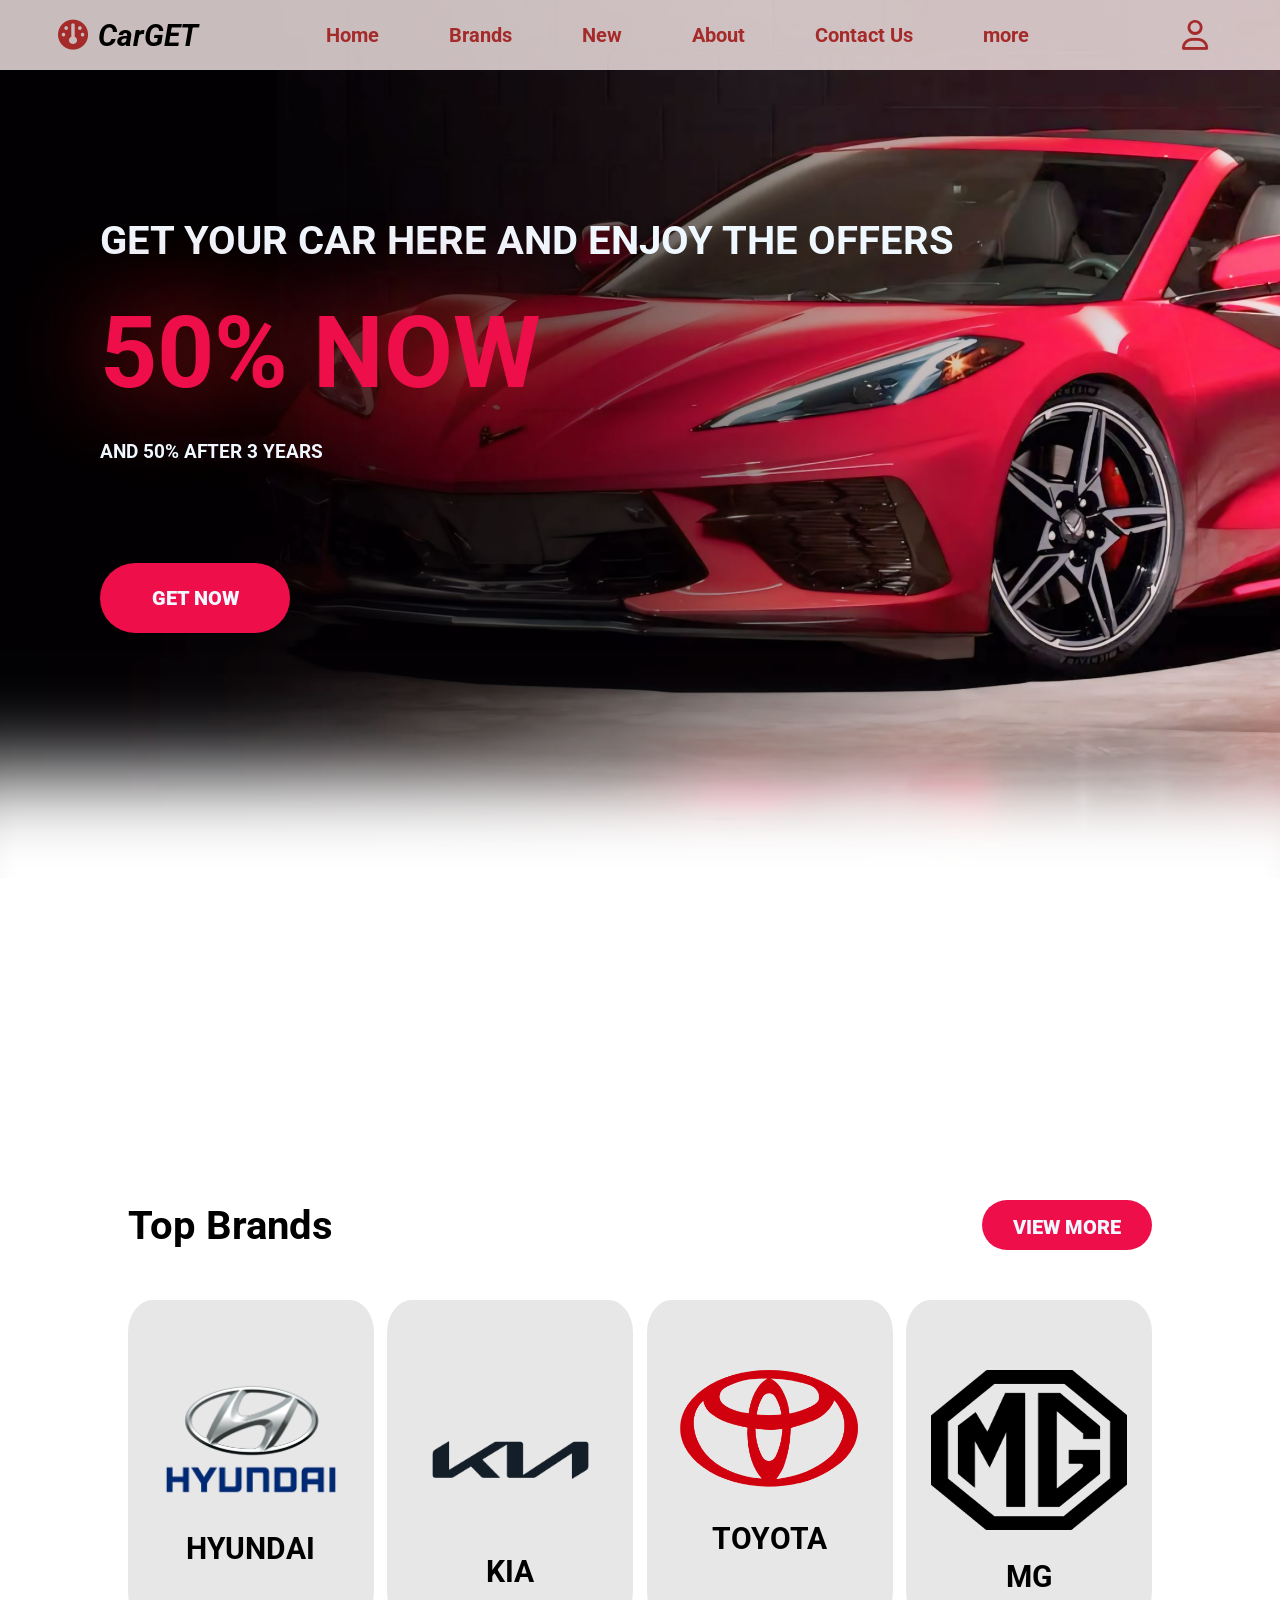
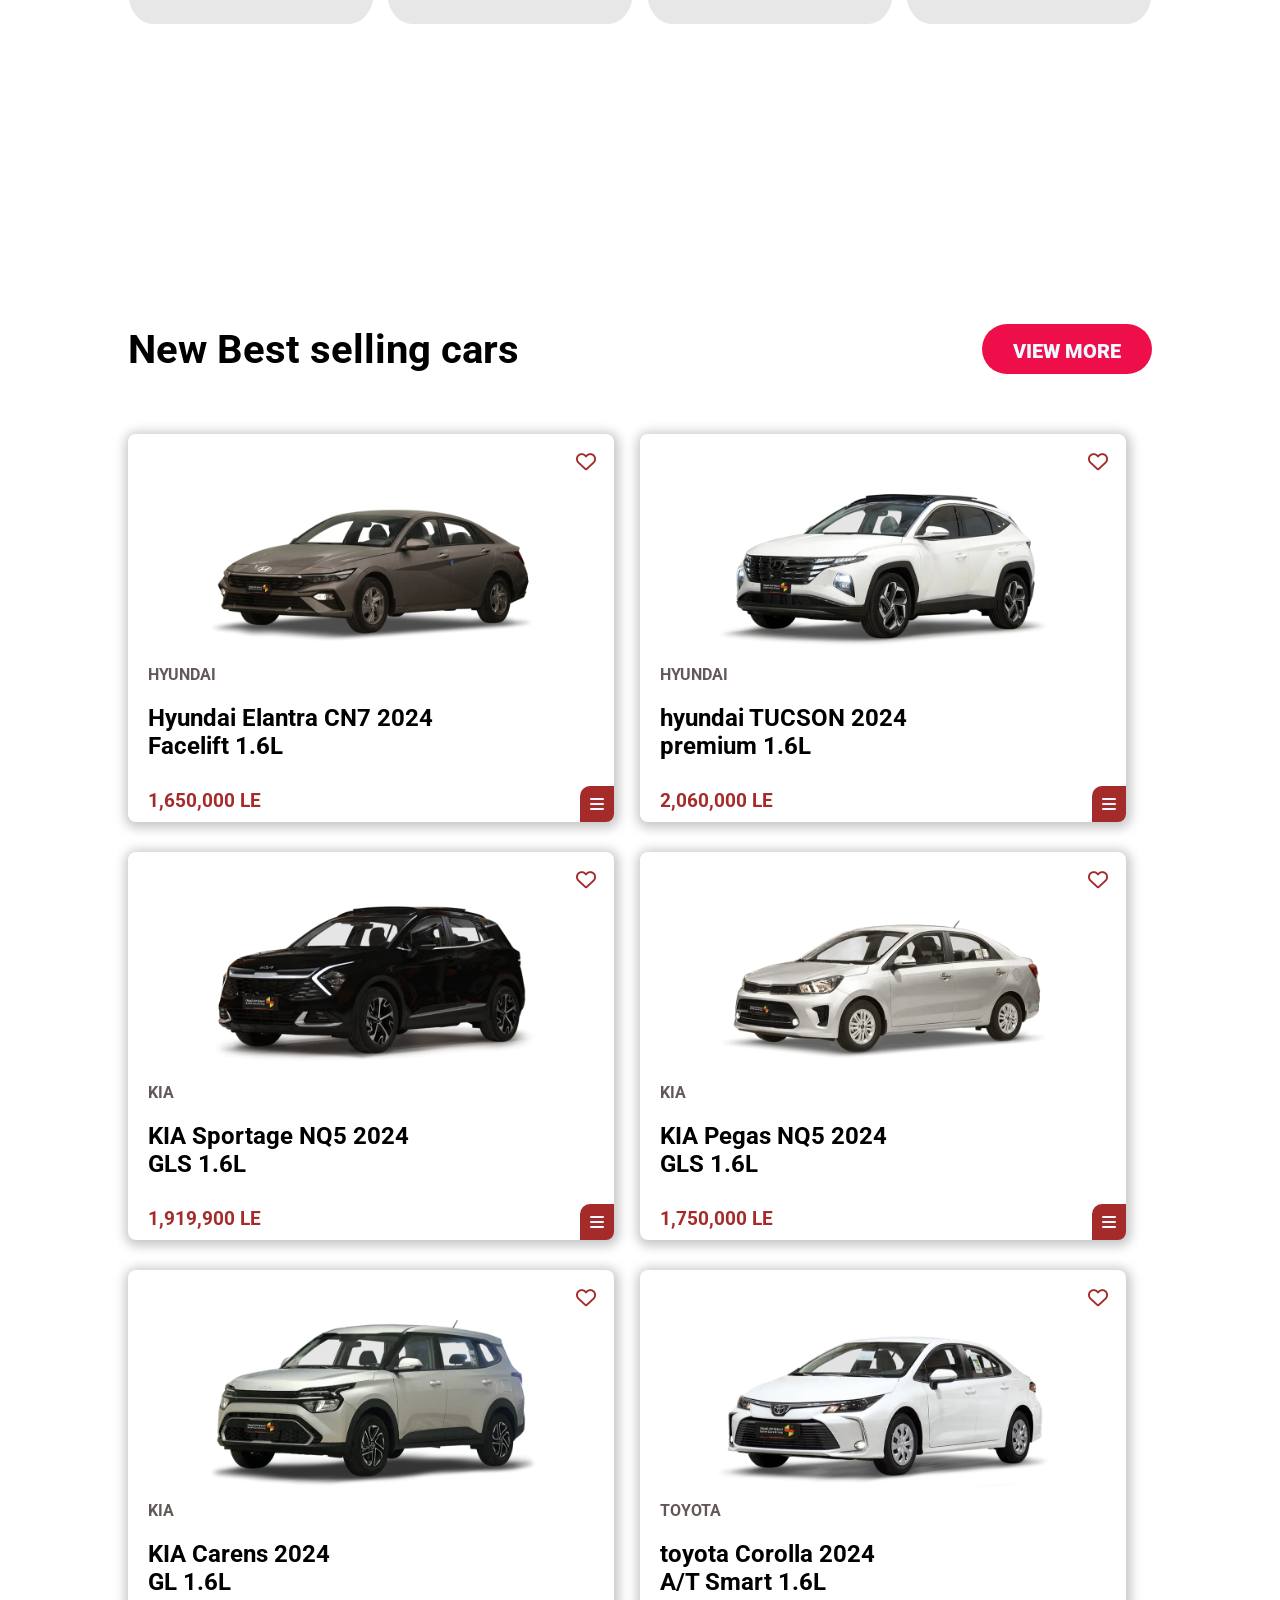
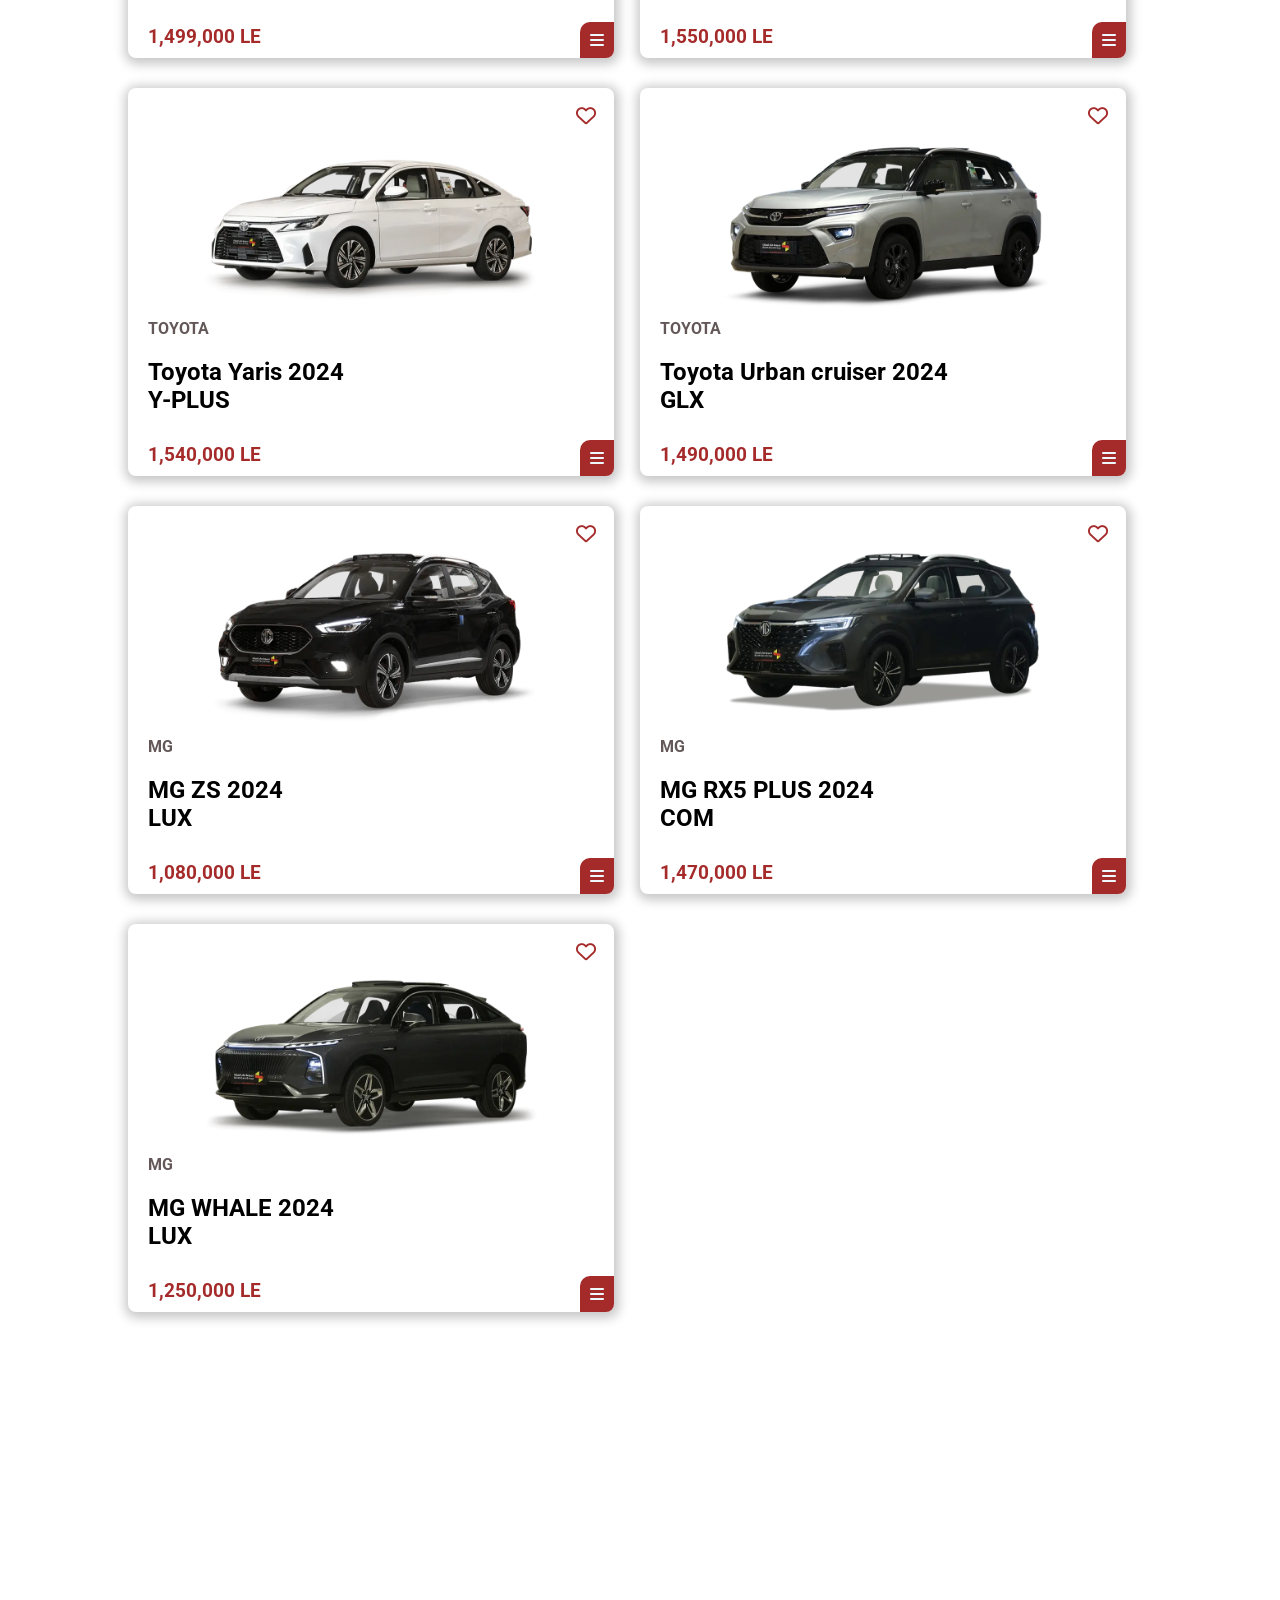
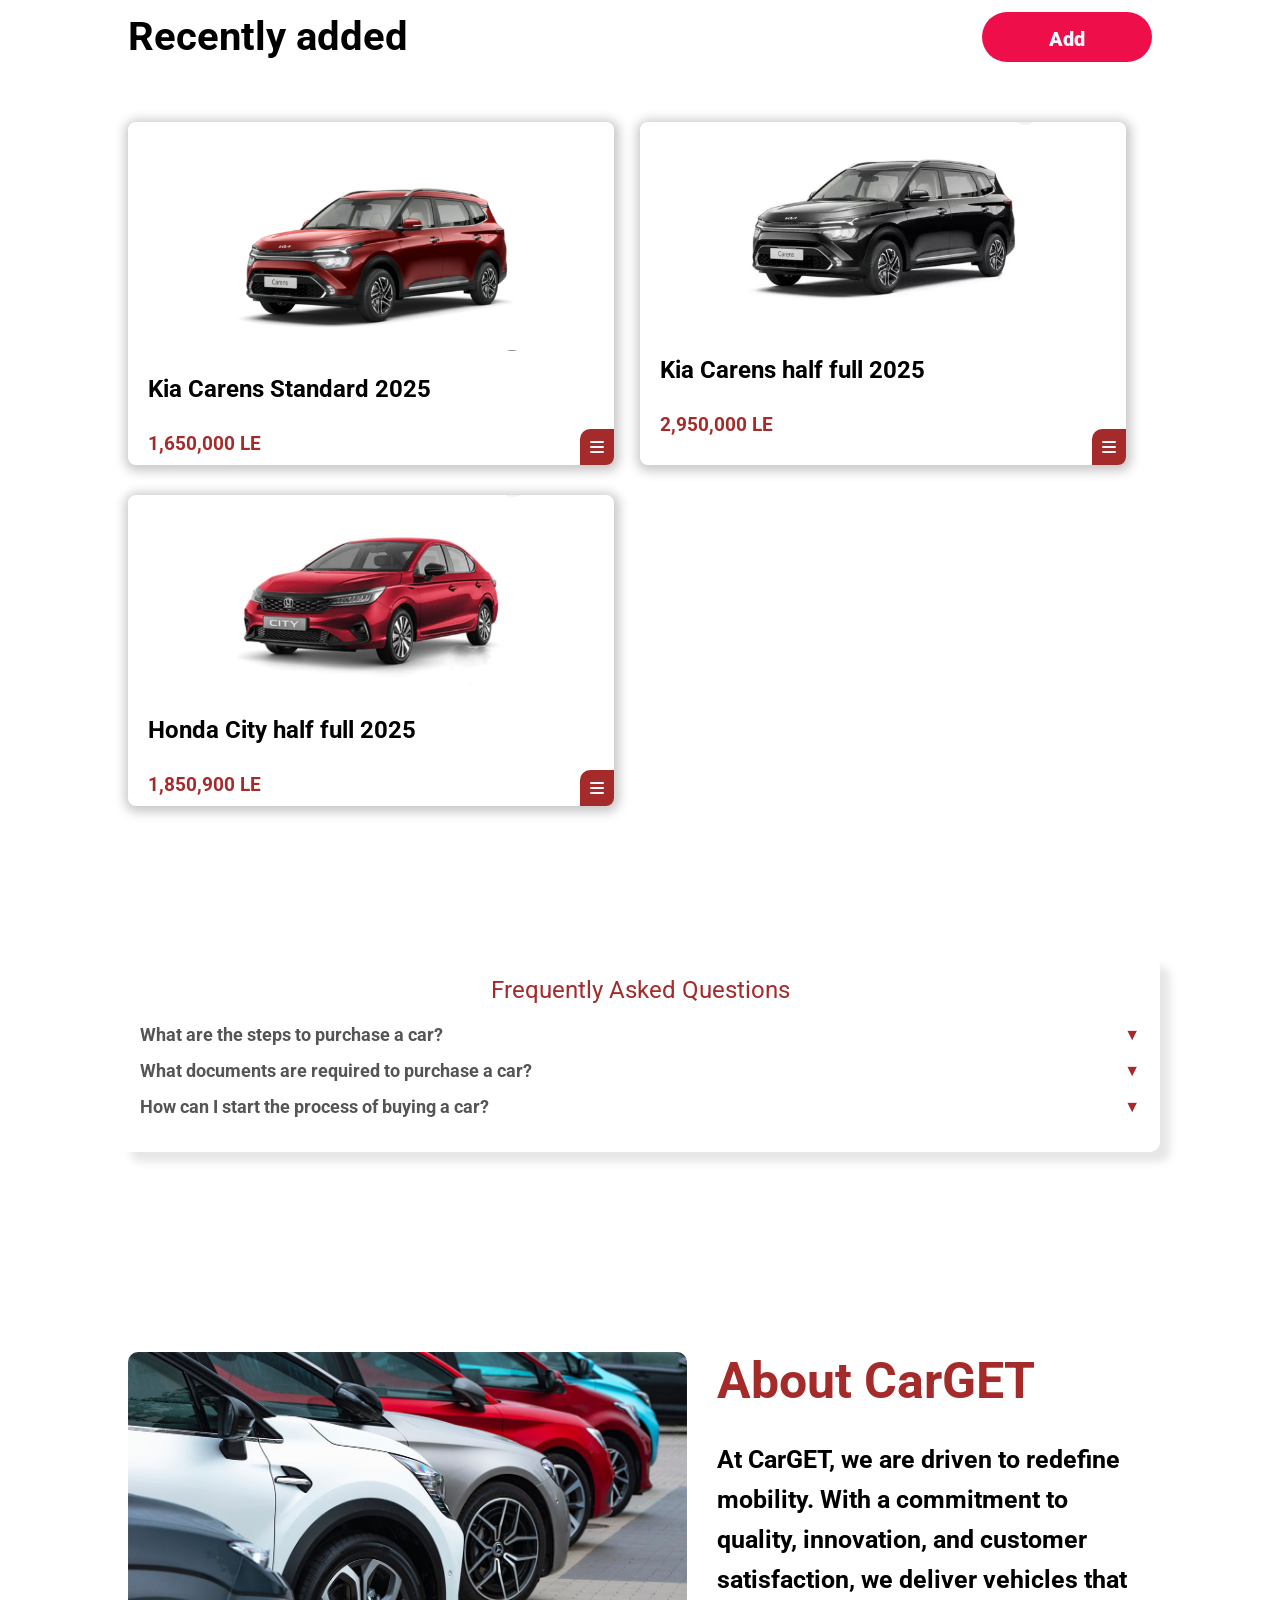
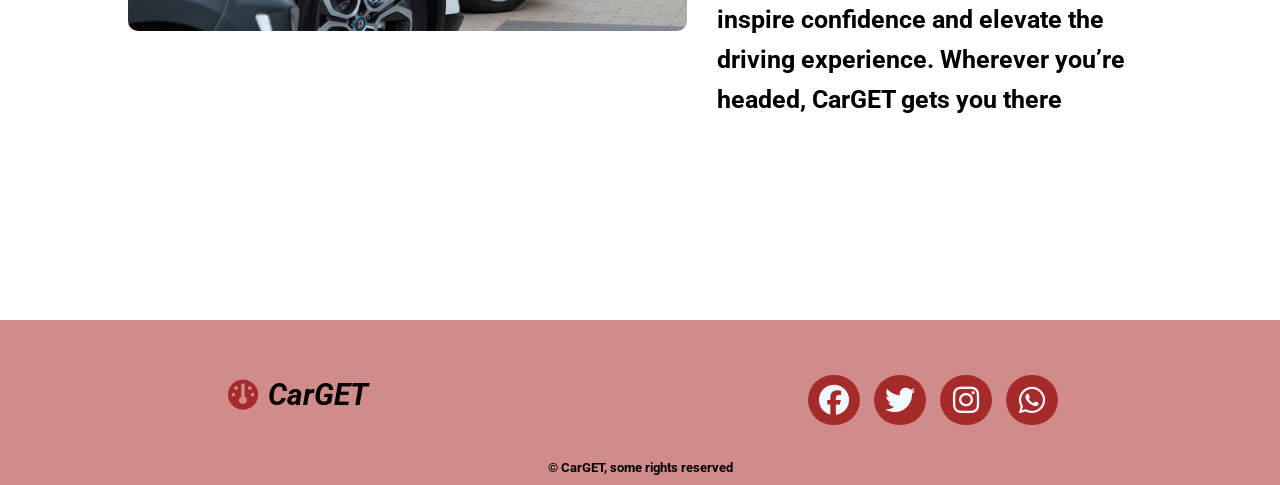
<file: index.html>
<!DOCTYPE html>
<html lang="en">
<head>
    <meta charset="UTF-8">
    <meta name="viewport" content="width=device-width, initial-scale=1.0">
    <title>CarGET-car-website</title>
    <link rel="stylesheet" href="css/style5.css">
    <link rel="preconnect" href="https://fonts.googleapis.com">
    <link rel="preconnect" href="https://fonts.gstatic.com" crossorigin>
    <link href="https://fonts.googleapis.com/css2?family=Comfortaa:wght@300..700&family=Roboto:ital,wght@0,100;0,300;0,400;0,500;0,700;0,900;1,100;1,300;1,400;1,500;1,700;1,900&display=swap" rel="stylesheet">
    <link rel="stylesheet" href="https://cdnjs.cloudflare.com/ajax/libs/font-awesome/6.7.1/css/all.min.css">
</head>
<body>
    <div class="home">
        <nav>
            <a class="logo" href="#">
                <i class="fa-solid fa-gauge"></i>
                <h3 style="font-style:italic;"><strong>CarGET</strong></h3>
            </a>
            <div class="navlinks">
                <a href="#">Home</a>
                <a href="#Brands">Brands</a>
                <a href="#New">New</a>
                <a href="#About">About</a>
                <a href="contact.html">Contact Us</a>
                <a href="#more">more</a>

            </div>
                <a class="login" href="log in.html" ><i class="fa-regular fa-user"> </i></a>
        </nav>
        <div class="homepage">
            <div class="content">
                <h2 >GET YOUR CAR HERE AND ENJOY THE OFFERS</h2>
                <h1>50% NOW</h1>
                <h3>AND 50% AFTER 3 YEARS</h3>
                <button>GET NOW</button>

            </div>
        </div>
    </div>

    <div class="section2" id="Brands">
        <div class="header1">
            <h1 style="font-size: 40px; "><strong>Top Brands</strong></h1>
            <button>VIEW MORE</button>
        </div>
        

        <div class="categores">

            <div class="item1">
            
                <img src="images/hyundai.png" alt="HYUNDAI" style="margin-top: 80px; margin-bottom: 11px;" >
                <h3>HYUNDAI</h3>
            </div>

            <div class="item2">
                <img src="images/KIA.png" alt="KIA" style="height: 200px; margin-top:60px;  margin-bottom: -25px;"  >
                <h3>KIA</h3>
            </div>

            <div class="item3">
                <img src="images/TOYOTA.png" alt="TOYOTA" style="margin-top: 30px; margin-bottom:-25px;" >
                <h3>TOYOTA</h3>
            </div>

            <div class="item4">
                <img src="images/MG.png" alt="MG" style="height: 160px; margin-top: 70px; margin-bottom: 10px;"  >
                <h3>MG</h3>
            </div>

        </div>


    </div>


    <div class="section3" id="New">
        <div class="header2">
            <h1 style="font-size: 40px; "><strong>New Best selling cars</strong></h1>
            <button>VIEW MORE</button>
        </div>

        <div class="cars">
        <div class="item">
            <img  src="images/elantra.webp"  alt="hyundai">
            <h4>HYUNDAI</h4>
            <h2>Hyundai Elantra CN7 2024 <br>Facelift 1.6L</h2>
            <h3>1,650,000 LE</h3>
            <i  class="fa-regular fa-heart"></i>
            <i id="browse" class="fa-solid fa-bars"></i>
        </div>

        <div class="item">
            <img  src="images/tucson.webp"  alt="hyundai">
            <h4>HYUNDAI</h4>
            <h2>hyundai TUCSON 2024 <br>premium 1.6L</h2>
            <h3>2,060,000 LE</h3>
            <i  class="fa-regular fa-heart"></i>
            <i id="browse" class="fa-solid fa-bars"></i>
        </div>

        <div class="item">
            <img  src="images/sportage.webp"  alt="kia">
            <h4>KIA</h4>
            <h2>KIA Sportage NQ5 2024 <br>GLS 1.6L</h2>
            <h3>1,919,900 LE</h3>
            <i  class="fa-regular fa-heart"></i>
            <i id="browse" class="fa-solid fa-bars"></i>
        </div>

        <div class="item">
            <img  src="images/pegas.webp"  alt="kia">
            <h4>KIA</h4>
            <h2>KIA Pegas NQ5 2024 <br>GLS 1.6L</h2>
            <h3>1,750,000 LE</h3>
            <i  class="fa-regular fa-heart"></i>
            <i id="browse" class="fa-solid fa-bars"></i>
        </div>

        <div class="item">
            <img  src="images/carens.webp"  alt="kia">
            <h4>KIA</h4>
            <h2>KIA Carens 2024 <br>GL 1.6L</h2>
            <h3>1,499,000 LE</h3>
            <i  class="fa-regular fa-heart"></i>
            <i id="browse" class="fa-solid fa-bars"></i>
        </div>

        <div class="item">
            <img  src="images/corolla.webp"  alt="toyota">
            <h4>TOYOTA</h4>
            <h2>toyota Corolla 2024 <br>A/T Smart 1.6L</h2>
            <h3>1,550,000 LE</h3>
            <i  class="fa-regular fa-heart"></i>
            <i id="browse" class="fa-solid fa-bars"></i>
        </div>

        <div class="item">
            <img  src="images/YARIS.webp"  alt="toyota">
            <h4>TOYOTA</h4>
            <h2>Toyota Yaris 2024 <br>Y-PLUS</h2>
            <h3>1,540,000 LE</h3>
            <i  class="fa-regular fa-heart"></i>
            <i id="browse" class="fa-solid fa-bars"></i>
        </div>

        <div class="item">
            <img  src="images/cruiser.webp"  alt="toyota">
            <h4>TOYOTA</h4>
            <h2>Toyota Urban cruiser 2024 <br>GLX</h2>
            <h3>1,490,000 LE</h3>
            <i  class="fa-regular fa-heart"></i>
            <i id="browse" class="fa-solid fa-bars"></i>
        </div>

        <div class="item">
            <img  src="images/zs.webp"  alt="mg">
            <h4>MG</h4>
            <h2>MG ZS 2024 <br>LUX</h2>
            <h3>1,080,000 LE</h3>
            <i  class="fa-regular fa-heart"></i>
            <i id="browse" class="fa-solid fa-bars"></i>
        </div>

        <div class="item">
            <img  src="images/RX.webp"  alt="mg">
            <h4>MG</h4>
            <h2>MG RX5 PLUS 2024 <br>COM</h2>
            <h3>1,470,000 LE</h3>
            <i  class="fa-regular fa-heart"></i>
            <i id="browse" class="fa-solid fa-bars"></i>
        </div>

        <div class="item">
            <img  src="images/WHALE.webp"  alt="mg">
            <h4>MG</h4>
            <h2>MG WHALE 2024 <br>LUX</h2>
            <h3>1,250,000 LE</h3>
            <i  class="fa-regular fa-heart"></i>
            <i id="browse" class="fa-solid fa-bars"></i>
        </div>
        </div>
    </div>
    <div class="section3" id="more">
        <div class="header2">
          <h1 style="font-size: 40px"><strong>Recently added</strong></h1>
          <button> Add</button>
        </div>
  
        <div class="cars">
          <div class="item">
            <img src="images/carens2.jpg" alt="hyundai" />
            
            <h2>Kia Carens Standard 2025</h2>
            <h3>1,650,000 LE</h3>
        
            <i id="browse" class="fa-solid fa-bars"></i>
          </div>
  
          <div class="item">
            <img src="images/carens3.jpg" alt="hyundai" />
        
            <h2>Kia Carens half full 2025</h2>
            <h3>2,950,000 LE</h3>
            
            <i id="browse" class="fa-solid fa-bars"></i>
          </div>
  
          <div class="item">
            <img src="images/citycar.jpg" alt="kia" />
           
            <h2>Honda City half full 2025 </h2>
            <h3>1,850,900 LE</h3>
           
            <i id="browse" class="fa-solid fa-bars"></i>
          </div>
        </div>
    <div class="container" id="more">
        <div class="title">Frequently Asked Questions</div>
        <details>
            <summary>What are the steps to purchase a car?</summary>
            <ul class="steps">
                <li>Reserve the car</li>
                <li>Confirm the availability and approve the order</li>
                <li>Pay the remaining car price</li>
                <li>Get car insurance</li>
                <li>Register the car</li>
                <li>Ship the car</li>
            </ul>
        </details>
        <details>
            <summary>What documents are required to purchase a car?</summary>
            <ul class="steps">
                <li>Valid driver's license copy</li>
                <li>Personal ID copy</li>
            </ul>
        </details>
        <details>
            <summary>How can I start the process of buying a car?</summary>
            <p>The process begins by paying a deposit for the car. This deposit is deducted from the car price, and in case the purchase is not completed, it ensures the reservation of the car is canceled.</p>
        </details>
    </div>


    <div class="about" id="About">
        <div class="imgdiv">
            <img src="images/aboutimg.jpg" alt="cars">
        </div>

        <div class="content3">
            <h1>About CarGET</h1>
            <h2> At CarGET, we are driven to redefine mobility. With a commitment to quality, innovation, and customer satisfaction, we deliver vehicles that inspire confidence and elevate the driving experience. Wherever you’re headed, CarGET gets you there</h2>
        </div>
    </div>
 


    <div class="contacts" >

        <div class="content4">
            <div >
                <a href="#" class="logo">
                    <i class="fa-solid fa-gauge"></i>
                    <h3 style="font-style: italic;">CarGET</h3>
                </a>
            </div>

           <div class="social">
            <i class="fa-brands fa-facebook"></i>
            <i class="fa-brands fa-twitter"></i>
            <i class="fa-brands fa-instagram"></i>
            <i class="fa-brands fa-whatsapp"></i>            </div>
        </div>

        <div class="rights">
            <h5>© CarGET, some rights reserved</h5>
        </div>

    </div>


</body>
</html>
</file>
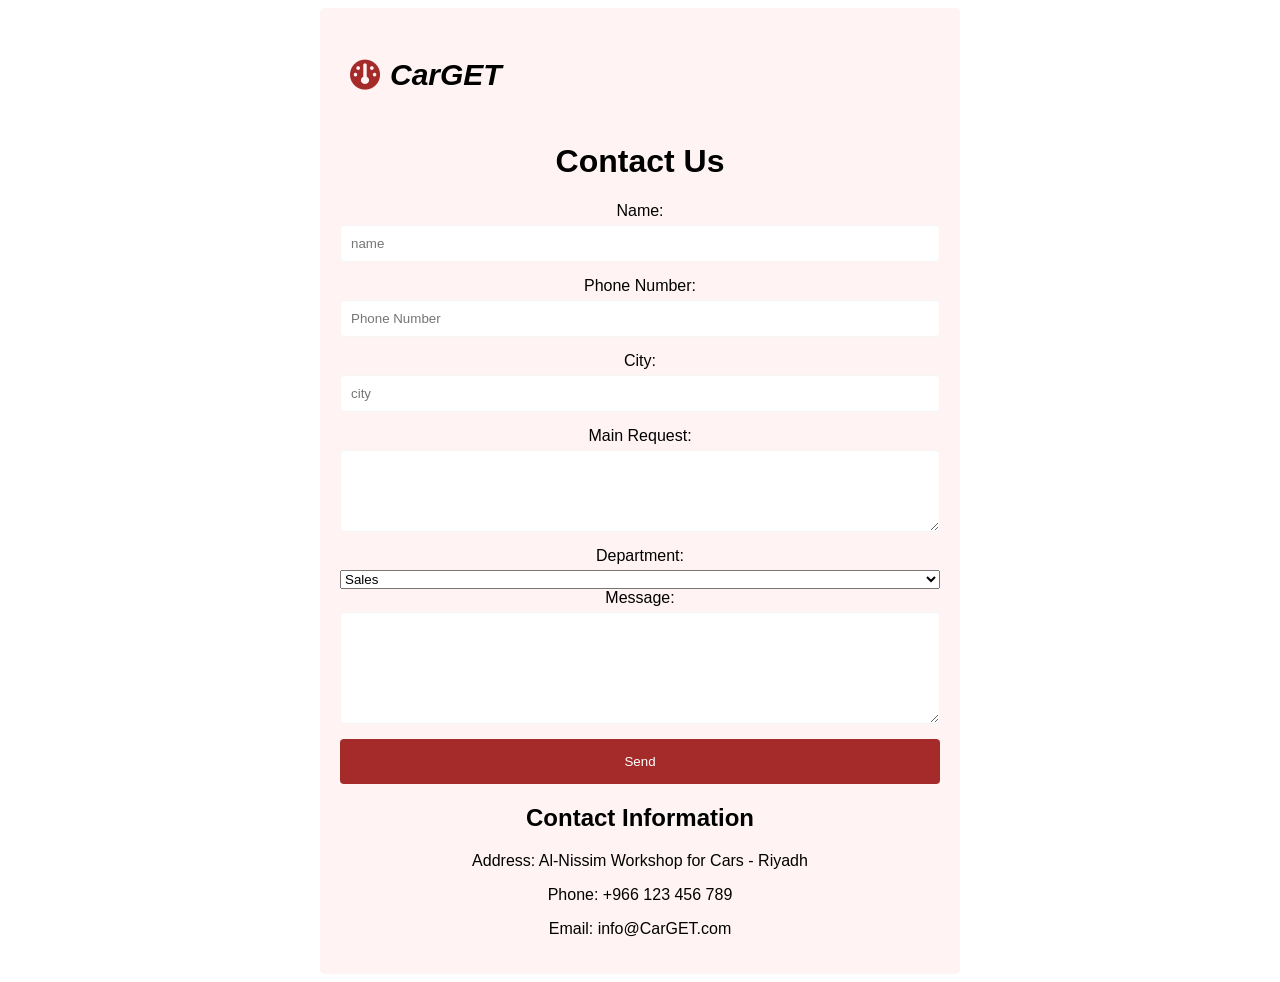
<file: contact.html>
<!DOCTYPE html>
<html lang="en">
<head>
    <meta charset="UTF-8">
    <meta name="viewport" content="width=device-width, initial-scale=1.0">
    <title>Contact Us</title>
    <link rel="stylesheet" href="css/contact.css">
    <link rel="preconnect" href="https://fonts.googleapis.com">
    <link rel="preconnect" href="https://fonts.gstatic.com" crossorigin>
    <link href="https://fonts.googleapis.com/css2?family=Comfortaa:wght@300..700&family=Roboto:ital,wght@0,100;0,300;0,400;0,500;0,700;0,900;1,100;1,300;1,400;1,500;1,700;1,900&display=swap" rel="stylesheet">
    <link rel="stylesheet" href="https://cdnjs.cloudflare.com/ajax/libs/font-awesome/6.7.1/css/all.min.css">
</head>
<body>
    <div class="container">
        <div class="logo">
            <i class="fa-solid fa-gauge"></i>
            <h3 style="font-style:italic;"><strong>CarGET</strong></h3>
        </div>
        <h1>Contact Us</h1>
        <form >
            <label for="name">Name:</label>
            <input type="text" id="name" name="name" placeholder="name" >

            <label for="phone">Phone Number:</label>
            <input type="tel" id="phone" name="phone"placeholder="Phone Number"  required>

            <label for="city">City:</label>
            <input type="text" id="city" name="city"placeholder="city"  required>

            <label for="request">Main Request:</label>
            <textarea id="request" name="request" rows="4" required></textarea>

            <label for="department">Department:</label>
            <select id="department" name="department" >
                <option value="sales">Sales</option>
                <option value="support">Support</option>
                </select>

            <label for="message">Message:</label>
            <textarea id="message" name="message" rows="6" required></textarea>

            <button type="submit">Send</button>
        </form>

        <div class="contact-info">
            <h2>Contact Information</h2>
            <p>Address: Al-Nissim Workshop for Cars - Riyadh</p>
            <p>Phone: +966 123 456 789</p>
            <p>Email: info@CarGET.com</p>
        </div>
    </div>

    <!-- <script src="script.js"></script> -->
</body>
</html>
</file>
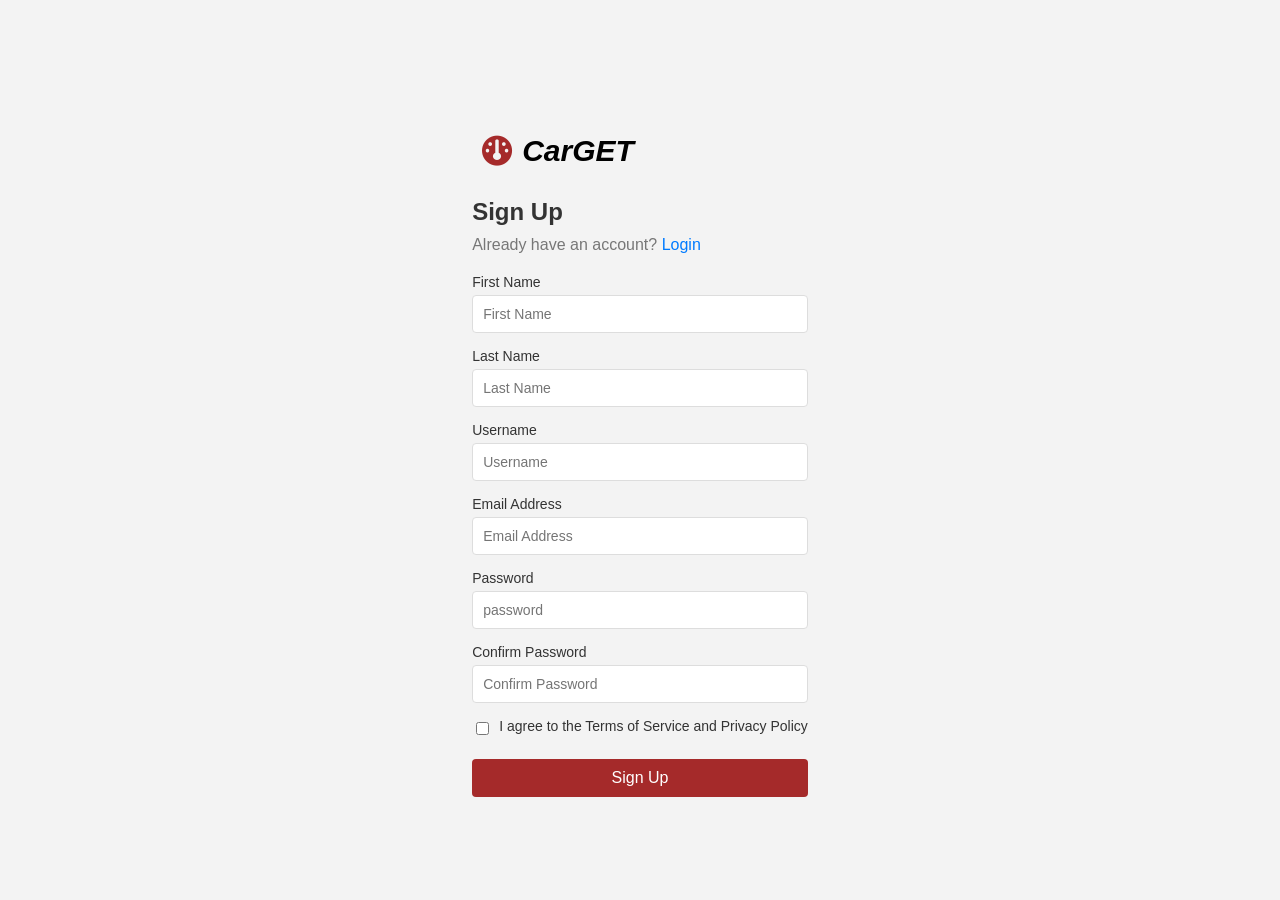
<file: log in.html>
<!DOCTYPE html>
<html lang="en" dir="ltr">
<head>
    <meta charset="UTF-8">
    <meta name="viewport" content="width=device-width, initial-scale=1.0">
    <title>Sign Up</title>
    <link rel="stylesheet" href="css/log in.css">
    <link rel="preconnect" href="https://fonts.googleapis.com">
    <link rel="preconnect" href="https://fonts.gstatic.com" crossorigin>
    <link href="https://fonts.googleapis.com/css2?family=Comfortaa:wght@300..700&family=Roboto:ital,wght@0,100;0,300;0,400;0,500;0,700;0,900;1,100;1,300;1,400;1,500;1,700;1,900&display=swap" rel="stylesheet">
    <link rel="stylesheet" href="https://cdnjs.cloudflare.com/ajax/libs/font-awesome/6.7.1/css/all.min.css">
</head>
<body>
    <div class="form-container">
        <div class="logo">
            <i class="fa-solid fa-gauge"></i>
            <h3 style="font-style:italic;"><strong>CarGET</strong></h3>
        </div>
        <h2>Sign Up</h2>
        <p>Already have an account? <a href="#">Login</a></p>
        <form>
            <div class="input-group">
                <label>First Name</label>
                <input type="text" placeholder="First Name" required>
            </div>
            <div class="input-group">
                <label>Last Name</label>
                <input type="text" placeholder="Last Name" required>
            </div>
            <div class="input-group">
                <label>Username</label>
                <input type="text" placeholder="Username" required>
            </div>
            <div class="input-group">
                <label>Email Address</label>
                <input type="email" placeholder="Email Address" required>
            </div>
            <div class="input-group">
                <label>Password</label>
                <input type="password" placeholder="password" required>
            </div>
            <div class="input-group">
                <label>Confirm Password</label>
                <input type="password" placeholder="Confirm Password" required>
            </div>
            <div class="checkbox-group">
                <input type="checkbox" id="terms" required>
                <label for="terms">I agree to the Terms of Service and Privacy Policy</label>
            </div>
            <button type="submit">Sign Up</button>
        </form>
    </div>
</body>
</html>
</file>
<file: css/style5.css>
*{
  margin: 0;
  padding: 0;
  font-family:sans-serif;
  font-family: 'Roboto',sans-serif;
  -webkit-user-select: none;
  user-select: none;
  scroll-behavior: smooth;
}

::-webkit-scrollbar{
  width: 7px;
  background-color: rgba(240, 248, 255, 0.589);
}

::-webkit-scrollbar-thumb{
  width:7px;
  background-color:brown;
}

nav{
  display: flex;
  position: fixed;
  align-items: center;
  justify-content: space-around;
  height: 70px;
  background-color: rgba(255, 240, 240, 0.786);
  -webkit-backdrop-filter: blur(30px);
  width:100%;
  z-index:1;
}

.logo {
  display: flex;
  align-items: center;
  text-decoration: none;
}

.logo i {
  font-size: 30px;
  color:brown;
  padding: 10px;
} 

.logo h3{
  font-size: 30px;
  color: rgb(0, 0, 0);
}

.navlinks a{
  text-decoration: none;
  color: brown;
  font-size: 20px;
  font-weight: 700;
  margin:20px;
  padding: 13px;
  /* border: 1px solid black; */
}

.navlinks a:hover{

background-color: brown;
color: rgb(255, 255, 255);
border-radius: 25px;
} 
.login{
  display: flex;
  align-items: center;
  justify-content: space-around;
  color: brown;
    font-size: 30px;
    width: 30px;
    font-weight: 1000px;
    margin:10px;
    padding: 13px;
}

.login:hover{

  background-color: brown;
  color: rgb(255, 255, 255);
  border-radius: 100%;
  cursor: pointer;
}



.homepage{
  background: url('car.jpg');
  background-size: 1900px;
  background-repeat: no-repeat;
  background-position-x: 0px;
  background-position-y:-190px;
  height: 1150px;
  display: flex;
  align-items: center;
}

.content{
  margin-left:100px ;
  margin-top:-300px ;
  /* transition: 0.9s ease ; */
}

.content h2{
  font-size: 40px;
  color:aliceblue
}

.content h1{
  font-size: 100px;
  color:rgb(238, 14, 73);
  margin: 30px 0px;
  text-shadow: 0 0 100px rgb(235, 35, 35);   
}

.content h3{
  color:aliceblue
}

.content button{
margin-top: 100px;
height: 70px;
width:190px;
border:none;
background-color: rgb(238, 14, 73);
color:aliceblue;
border-radius: 40px;
font-size:20px;
font-weight: 1000;
cursor: pointer;
}

button:hover {
  box-shadow:  0 0px 150px 5px rgb(235, 35, 35);
  transform:scale(1.1);
  transition: 0.4s ease ;


}

.section2{
  background-color: rgb(255, 255, 255);
  box-shadow: 0 -300px 80px 80px rgb(255, 255, 255);
  margin-bottom: 10px;
}

.header1{
  width: 80%;
  padding-top: 70px;
  height: 10px;
  margin-left: 10%;
  display:flex;
  justify-content: space-between;
  align-items: center;
}

.header1 button{
height: 50px;
width:170px;
border:none;
background-color: rgb(238, 14, 73);
color:aliceblue;
border-radius: 40px;
font-size:20px;
font-weight: 1000;
cursor: pointer;
}


.categores{
  display: flex;
  width:80%;
  margin-left: 10%;
  justify-content:space-between;
  margin-top:70px;
  
}
.categores div{
  width: 24%;
  background-color: rgba(58, 56, 56, 0.116);
  border-radius: 10%;
  cursor: pointer;
}


.categores div:hover{
  background-color: rgba(255, 139, 154, 0.675);
}



.categores img{
  width: 80%;
  margin-left:10%;
  margin-top: 10%;
}

.section2 h3 {
  text-align: center;
  margin-top: 15px;
  padding-bottom: 30px;
  font-size: 30px;
}

.section3{
  background-color: rgb(255, 255, 255);
  margin-top: 250px;
}
/* .section3 button:hover{
  box-shadow:  0 0px 150px 5px rgb(235, 35, 35);
  transform:scale(1.1);
  transition: 0.4s ease ;
} */

.header2{
  width: 80%;
  padding-top: 70px;
  height: 10px;
  margin-left: 10%;
  display:flex;
  justify-content: space-between;
  align-items: center;
}


.header2 button{
  height: 50px;
  width:170px;
  border:none;
  background-color: rgb(238, 14, 73);
  color:aliceblue;
  border-radius: 40px;
  font-size:20px;
  font-weight: 1000;
  cursor: pointer;
}

.cars{
  margin-top: 50px;
  margin-left: 10%;
  width:80%;
  display:grid;
  grid-template-columns: repeat(auto-fit,minmax(400px,auto));
}

.cars div{
  width:95%;
  margin-top:30px;
  box-shadow: 1px 2px 11px 4px rgba(0, 0, 0, 0.223);
  border-radius: 8px;
  position:relative;
  cursor:pointer;
}
.cars .item:hover{

  box-shadow: 1px 2px 11px 4px rgba(0, 0, 0, 0.471);
}

.cars img{
  width:70%;
  margin-left: 15%;
}

.cars h4{
  margin-left: 20px;
  color: rgb(99, 87, 87);
}

.cars h2{
  margin-left: 20px;
  margin-top: 20px;
}

.cars h3{
  margin-left: 20px;
  margin-top: 30px;
  margin-bottom: 10px;
  color: brown;
}

.cars .fa-bars{
  position: absolute;
  right: 0px;
  bottom: 0px;
  background-color: brown;
  color: aliceblue;
  padding: 10px;
  border-radius:10px 0 8px 0 ;
}

.cars .fa-bars:hover{
  background-color: rgb(33, 30, 30);
}

.cars .fa-heart{
  position: absolute;
  top: 18px;
  right: 18px;
  color: brown;
  font-size: 20px;
}
body {
  font-family: Arial, sans-serif;
  margin: 0;
  padding: 0;
  background-color: white;
  align-items: center;
  align-content: center;
}
.container {
  max-width: 1000px;
  margin: 50px auto;
  background-color:white;
  border-radius: 10px;
  box-shadow: 10px 10px 10px rgba(0, 0, 0, 0.1);
  padding: 20px;
  text-align: left;
  position: relative;
  top: 100px;
}
.title {
  font-size: 24px;
  margin-bottom: 20px;
  color:brown;
  text-align: center;
}
details {
  font-size: 18px;
  margin-bottom: 15px;
  color: #555;
}
summary {
  font-weight: bold;
  cursor: pointer;
  display: flex;
  justify-content: space-between;
  align-items: center;
  list-style: none;
}
summary::after {
  content:"▼";
  color:brown;
  font-size: 16px;
  margin-left: 10px;
  transition: transform 0.3s ease;
}
details[open] summary::after {
  transform: rotate(180deg); /* Rotate arrow when open */
}
.steps {
  list-style-type: none;
  padding: 0;
  margin: 10px 0 0 0;
}
.steps li {
  background-color: #f9f9f9;
  margin-bottom: 10px;
  padding: 15px;
  border-radius: 5px;
  box-shadow: 0 1px 3px rgba(0, 0, 0, 0.1);
  font-size: 16px;
  line-height: 1.6;
}
.steps li:hover {
  background-color: #e6e6e6;
}


.about{
  display:flex;
  margin-top: 300px;
  width: 80%;
  margin-left: 10%;
  justify-content: space-between;
}

.imgdiv{
  width:60%;
}

.imgdiv img{
  width:100%;
  border-radius: 10px;
  -webkit-user-drag: none;
}
/* body {
  font-family: Arial, sans-serif;
  text-align: center;
} */

form {
  width: 400px;
  margin: 0 auto;
  padding: 20px;
  border: 1px solid #ccc;
}

label {
  display: block;
  margin-bottom: 10px;
}

input, textarea {
  width: 100%;
  padding: 10px;
  margin-bottom: 20px;
  border: 1px solid #ccc;
}

button {
  background-color: #4CAF50;
  color: white;
  padding: 15px 20px;
  border: none;
  cursor: pointer;
}

.content3{
  width: 50%;
}

.content3 h1{
  font-size: 50px;
  margin-top: 10px 0;
  margin-bottom: 20px;
  color: brown;
  margin-left: 30px;
}

.content3 h2{
  font-size: 25px;
  line-height: 40px;
  margin-top: 30px;
  margin-left: 30px;
}

.contacts{
  background-color: rgb(209, 139, 139);
  margin-top:200px;
  padding-top: 50px;
}

.content4 {
  display: flex;
  justify-content: space-around;
 
}

.social .fa-brands{
  font-size: 30px;
  color: aliceblue;
  background-color: brown;
  border-radius: 39px;
  text-align: center;
  width:32px;
  padding: 10px;
  margin:5px;
  cursor: pointer;
}

.social .fa-brands:hover{
  color:brown;
  background-color:aliceblue;
}

.rights{
  display: flex;
  text-align: center;
  justify-content: center;
  margin-top: 30px;
  padding-bottom: 10px;
}
</file>
<file: css/contact.css>
body {
    font-family: Arial, sans-serif;
    text-align: center;
}
.logo {
    display: flex;
    align-items: center;
    text-decoration: none;
  }
  
  .logo i {
    font-size: 30px;
    color:brown;
    padding: 10px;
  } 
  
  .logo h3{
    font-size: 30px;
    color: rgb(0, 0, 0);
  }

.container {
    max-width: 600px;
    margin: 0 auto;
    padding: 20px;
    background-color: rgba(255, 240, 240, 0.786);
    border-radius: 5px;
}

form {
    display: flex;
    flex-direction: column;
}

label {
    margin-bottom: 5px;
}

input, textarea {
    padding: 10px;
    margin-bottom: 15px;
    border: 1px solid whitesmoke;
    border-radius: 4px;
}

button {
    background-color:brown;
    color: white;
    padding: 15px 20px;
    border: none;
    border-radius: 4px;
    cursor: pointer;
}

.contact-info {
    margin-top: 20px;
}
</file>
<file: css/log in.css>
body {
    font-family: Arial, sans-serif;
    background-color: #f3f3f3;
    margin: 0;
    padding: 0;
    display: flex;
    justify-content: center;
    align-items: center;
    height: 100vh;
  }
  cr
  .form-container {
    background-color: rgba(255, 240, 240, 0.786);
    padding: 20px;
    border-radius: 8px;
    box-shadow: 0 4px 6px rgba(0, 0, 0, 0.1);
    width: 100%;
    max-width: 400px;
    text-align:left;
  }
  
  .logo {
    display: flex;
    align-items: center;
    text-decoration: none;
  }
  
  .logo i {
    font-size: 30px;
    color:brown;
    padding: 10px;
  } 
  
  .logo h3{
    font-size: 30px;
    color: rgb(0, 0, 0);
  }
  
  h2 {
    margin: 0;
    font-size: 24px;
    color: #333;
  }
  
  p {
    color: #777;
    margin: 10px 0 20px;
  }
  
  p a {
    color: #007bff;
    text-decoration: none;
  }
  
  .input-group {
    margin-bottom: 15px;
  }
  
  label {
    display: block;
    font-size: 14px;
    margin-bottom: 5px;
    color: #333;
  }
  
  input[type="text"],
  input[type="email"],
  input[type="password"] {
    width: 100%;
    padding: 10px;
    border: 1px solid #ddd;
    border-radius: 4px;
    font-size: 14px;
    box-sizing: border-box;
  }
  
  input[type="text"]:focus,
  input[type="email"]:focus,
  input[type="password"]:focus {
    border-color: #007bff;
    outline: none;
  }
  
  .checkbox-group {
    display: flex;
    align-items: center;
    font-size: 14px;
    margin-bottom: 20px;
  }
  
  .checkbox-group input {
    margin-right: 10px;
  }
  
  button {
    width: 100%;
    padding: 10px;
    border: none;
    background-color: brown;
    color: #fff;
    font-size: 16px;
    border-radius: 4px;
    cursor: pointer;
  }
</file>
